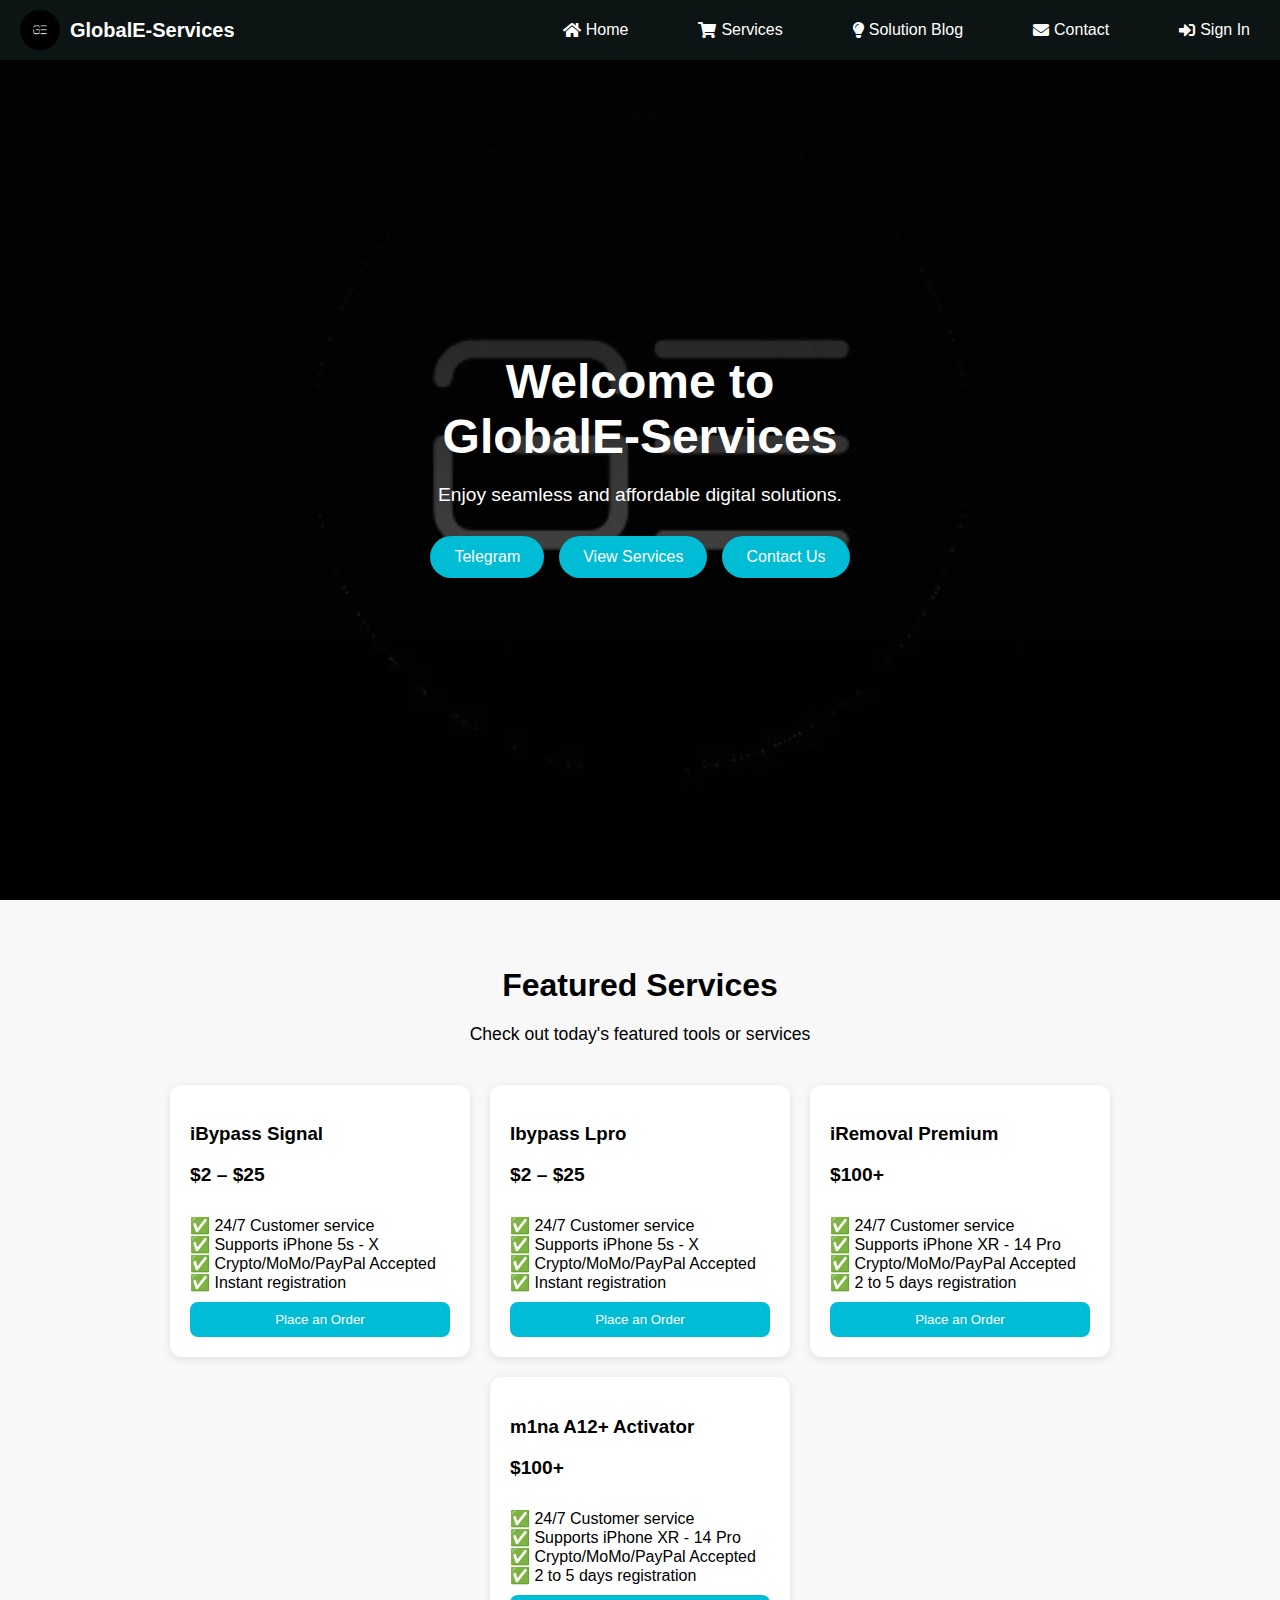
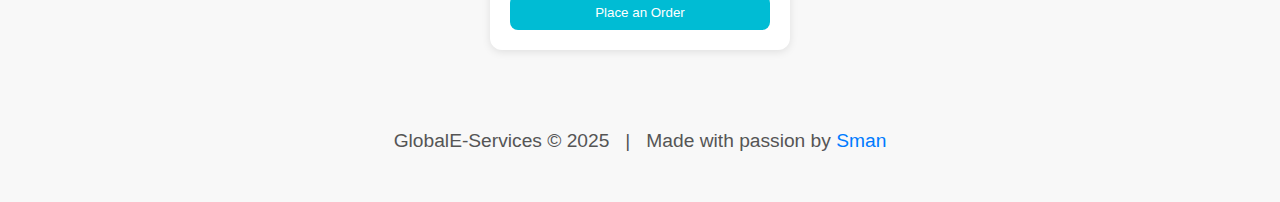
<file: index.html>
<!DOCTYPE html>
<html lang="en">
<head>
  <meta charset="UTF-8" />
  <meta name="viewport" content="width=device-width, initial-scale=1.0" />
  <link rel="stylesheet" href="style.css" />
  
  <link
    rel="stylesheet"
    href="https://cdnjs.cloudflare.com/ajax/libs/font-awesome/6.5.0/css/all.min.css"
  />
  <link rel="stylesheet" href="https://cdnjs.cloudflare.com/ajax/libs/font-awesome/5.15.4/css/all.min.css">
  <title>GlobalE-Services</title>  

</head>
<body>  
  <!-- Navigations -->
  <header class="nav-container">
    <div class="logo-area">
      <img src="GES.jpg" alt="Logo" class="logo" /> <!-- Add your logo here -->
      <h1 class="company-name">GlobalE-Services</h1>
    </div>

    <div class="right-side">
      <div class="menu-toggle" id="menu-toggle">&#9776;</div>
      <ul id="nav-links">
        <li><a href="#"><i class="fas fa-home"></i> Home</a></li>
        <li><a href="#"><i class="fas fa-shopping-cart"></i> Services</a></li>
       <li><a href="#"><i class="fas fa-lightbulb"></i> Solution&nbsp;Blog</a></li>
        <li><a href="#"><i class="fas fa-envelope"></i> Contact</a></li>
        <li><a href="sign in.html"><i class="fas fa-sign-in-alt"></i> Sign In</a></li>
      </ul>
    </div>
  </header>

<!-- Welcome Page -->
</head>
<body>
  <main class="background">
    <div class="content">
      <h1>Welcome to GlobalE&#8209;Services</h1>
      <p>Enjoy seamless and affordable digital solutions.</p>
      <div class="buttons">
        <a href="https://t.me/globaleservicesltd2" target="_blank">Telegram</a>
        <a href="#services">View Services</a>
        <a href="#contact">Contact Us</a>
      </div>
    </div>
  </main>
  <!-- Feature Services -->
<section style="padding: 40px 20px; background-color: #f8f8f8;">
  <h2 style="text-align: center; font-size: 2rem; margin-bottom: 20px; color: #000;">Featured Services</h2>
  <p style="text-align: center; font-size: 1.1rem; margin-bottom: 40px; color: #000;">Check out today's featured tools or services</p>

  <div style="
    display: flex;
    flex-wrap: wrap;
    justify-content: center;
    gap: 20px;
  ">

    <!-- Service Card -->
    <div style="
      background: white;
      padding: 20px;
      border-radius: 12px;
      box-shadow: 0 2px 8px rgba(0,0,0,0.1);
      width: 260px;
      color: #000;
    ">
      <h3>iBypass Signal</h3>
      <p><strong>$2 – $25</strong></p>
       <div class="service-details">
        ✅ 24/7 Customer service<br />
        ✅ Supports iPhone 5s - X<br />
        ✅ Crypto/MoMo/PayPal Accepted<br />
        ✅ Instant registration
      </div>
     <a href="#"><button style="
        background-color: #00bcd4;
        color: white;
        padding: 10px;
        border: none;
        border-radius: 8px;
        cursor: pointer;
        width: 100%;
        margin-top: 10px;
      ">Place an Order</button>
      </a>
      
    </div>

    <!-- Ibypass Lpro -->
    <div style="
      background: white;
      padding: 20px;
      border-radius: 12px;
      box-shadow: 0 2px 8px rgba(0,0,0,0.1);
      width: 260px;
      color: #000;
    ">
      <h3>Ibypass Lpro</h3>
      <p><strong>$2 – $25</strong></p>
      <div class="service-details">
        ✅ 24/7 Customer service<br />
        ✅ Supports iPhone 5s - X<br />
        ✅ Crypto/MoMo/PayPal Accepted<br />
        ✅ Instant registration
      </div>
      <a href=""><button style="
        background-color: #00bcd4;
        color: white;
        padding: 10px;
        border: none;
        border-radius: 8px;
        cursor: pointer;
        width: 100%;
        margin-top: 10px;
      ">Place an Order</button></a>
    </div>

    <!-- iRemoval -->
    <div style="
      background: white;
      padding: 20px;
      border-radius: 12px;
      box-shadow: 0 2px 8px rgba(0,0,0,0.1);
      width: 260px;
      color: #000;
    ">
      <h3>iRemoval Premium</h3>
      <p><strong>$100+</strong></p>
       <div class="service-details">
        ✅ 24/7 Customer service<br />
        ✅ Supports iPhone XR - 14 Pro<br />
        ✅ Crypto/MoMo/PayPal Accepted<br />
        ✅ 2 to 5 days registration
      </div>
      <a href=""><button style="
        background-color: #00bcd4;
        color: white;
        padding: 10px;
        border: none;
        border-radius: 8px;
        cursor: pointer;
        width: 100%;
        margin-top: 10px;
      ">Place an Order</button></a>
    </div>

    <!-- m1na A12+ -->
    <div style="
      background: white;
      padding: 20px;
      border-radius: 12px;
      box-shadow: 0 2px 8px rgba(0,0,0,0.1);
      width: 260px;
      color: #000;
    ">
      <h3>m1na A12+ Activator</h3>
      <p><strong>$100+</strong></p>
      <div class="service-details">
        ✅ 24/7 Customer service<br />
        ✅ Supports iPhone XR - 14 Pro<br />
        ✅ Crypto/MoMo/PayPal Accepted<br />
        ✅ 2 to 5 days registration
      </div>
      <a href=""><button style="
        background-color: #00bcd4;
        color: white;
        padding: 10px;
        border: none;
        border-radius: 8px;
        cursor: pointer;
        width: 100%;
        margin-top: 10px;
      ">Place an Order</button></a>
      
    </div>

  </div>
  <style>
/* Buttun Transition */
a > button {
  transition: background-color 0.3s ease !important;
}

a > button:hover {
  background-color: #0097a7 !important;
}
</style>

</section>
<!-- created By -->
<footer style="background: #f8f8f8; padding: 20px 0; text-align: center; font-size: 14px; color: #555;">
  <p>
    GlobalE-Services © 2025 &nbsp; | &nbsp; Made with passion by 
    <a href="http://t.me/GoldsManFx" target="_blank" style="color: #007bff; text-decoration: none;">Sman</a>
  </p>
</footer>

<script src="script.js"></script>
</body>
</html>
</file>
<file: style.css>
body {
  margin: 0;
  background-color: black;
  color: white;
  font-family: Arial, sans-serif;
}

/* Sticky Navbar */
.nav-container {
  background-color: rgb(12, 20, 20);
  padding: 10px 20px;
  position: fixed;
  top: 0;
  left: 0;
  width: 100%;
  z-index: 1000;
  display: flex;
  justify-content: space-between;
  align-items: center;
}

/* Left: Logo and Company Name */
.logo-area {
  display: flex;
  align-items: center;
}

.logo {
  width: 40px;
  height: 40px;
  margin-right: 10px;
  border-radius: 50px;
}

.company-name {
  margin: 0;
  font-size: 20px;
  white-space: nowrap;
}

/* Right: Nav items */
.right-side {
  display: flex;
  align-items: center;
}

/* Hamburger */
.menu-toggle {
  display: none;
  font-size: 28px;
  margin-left: 20px;
  cursor: pointer;
  color: white;
}

/* Nav links */
#nav-links {
  list-style: none;
  display: flex;
  gap: 20px;
  margin: 0;
  padding: 0;
}

#nav-links li a {
  color: white;
  text-decoration: none;
  font-size: 16px;
  display: flex;
  align-items: center;
  gap: 5px;
  transition: color 0.3s ease;
  margin-right: 50px;
}

#nav-links li a:hover {
  color: #00bcd4;
}

/* Mobile responsive */
@media (max-width: 768px) {
  #nav-links {
    display: none;
    position: absolute;
    right: 20px;
    top: 60px;
    background-color: rgb(12, 20, 20);
    flex-direction: column;
    gap: 15px;
    padding: 15px;
    border: 1px solid white;
    width: 160px;
    
  }

  #nav-links.show {
    display: flex;
  }

  .menu-toggle {
    display: block;
    margin-right: 50px;
  }
}

/* welcome Page */
    body, html {
      margin: 0;
      padding: 0;
      height: 100%;
      font-family: 'Arial', sans-serif;
    }

    /* Transparent */
    .background {
      background: 
        linear-gradient(rgb(2, 2, 2), rgba(2, 2, 2, 0.6)),
        url('GES.jpg') no-repeat center center;
      background-size: cover;
      height: 100vh;
      display: flex;
      justify-content: center;
      align-items: center;
      color: white;
      text-align: center;
      padding: 20px;
      box-sizing: border-box;
    }

    .content {
      max-width: 600px;
    }

    h1 {
      font-size: 3rem;
      margin-bottom: 10px;
    }

    p {
      font-size: 1.2rem;
      margin-bottom: 30px;
    }

    .buttons {
      display: flex;
      flex-wrap: wrap;
      justify-content: center;
      gap: 15px;
    }

    .buttons a {
      text-decoration: none;
      background-color: #00bcd4;
      color: white;
      padding: 12px 24px;
      border-radius: 25px;
      font-size: 1rem;
      transition: background 0.3s ease;
    }

    .buttons a:hover {
      background-color: #008c9e;
    }

    @media (max-width: 600px) {
      h1 {
        font-size: 2rem;
      }
      p {
        font-size: 1rem;
      }
      .buttons a {
        font-size: 0.9rem;
        padding: 10px 20px;
      }
    }


/*  Feature Services Page */

 
/* SignIn And SignUp */
.auth-container {
  max-width: 400px;
  margin: 100px auto;
  background-color: #121212;
  padding: 25px;
  border-radius: 10px;
  color: white;
  box-shadow: 0 0 10px #333;
}

.auth-form {
  display: flex;
  flex-direction: column;
  gap: 12px;
}

.auth-form h2 {
  margin-bottom: 5px;
}

.auth-form .subtitle {
  font-size: 14px;
  color: #ccc;
  margin-bottom: 10px;
}

.auth-form input[type="text"],
.auth-form input[type="email"],
.auth-form input[type="password"] {
  padding: 10px;
  border: none;
  border-radius: 5px;
  background: #1e1e1e;
  color: white;
}

.auth-form button {
  padding: 10px;
  background-color: #00bcd4;
  color: white;
  border: none;
  border-radius: 5px;
  cursor: pointer;
}

.auth-form button:hover {
  background-color: #00bcd4;
}

.form-toggle {
  text-align: center;
  margin-bottom: 15px;
}

.form-toggle button {
  margin: 0 10px;
  padding: 8px 15px;
  border: none;
  background: #444;
  color: white;
  cursor: pointer;
  border-radius: 5px;
  transition: background 0.3s;
}

.form-toggle button:hover {
  background: #00bcd4;
}

/* Active toggle button */
.form-toggle .active-toggle {
  background-color: #00bcd4;
  font-weight: bold;
}

.terms {
  font-size: 13px;
}

.terms input {
  margin-right: 6px;
}

.terms a {
  color: #00bcd4;
  text-decoration: underline;
}

.switch-text {
  font-size: 14px;
  text-align: center;
}

.switch-text a {
  color: #00bcd4;
  font-weight: bold;
  text-decoration: none;
}

.switch-text a:hover {
  text-decoration: underline;
}

.forgot {
  font-size: 13px;
  color: #aaa;
  text-align: right;
  text-decoration: underline;
}

.footer {
  text-align: center;
  font-size: 13px;
  margin-top: 10px;
  color: #999;
}

.hidden {
  display: none;
}
#signup-form {
  margin-top: -20px; 
}
</file>
